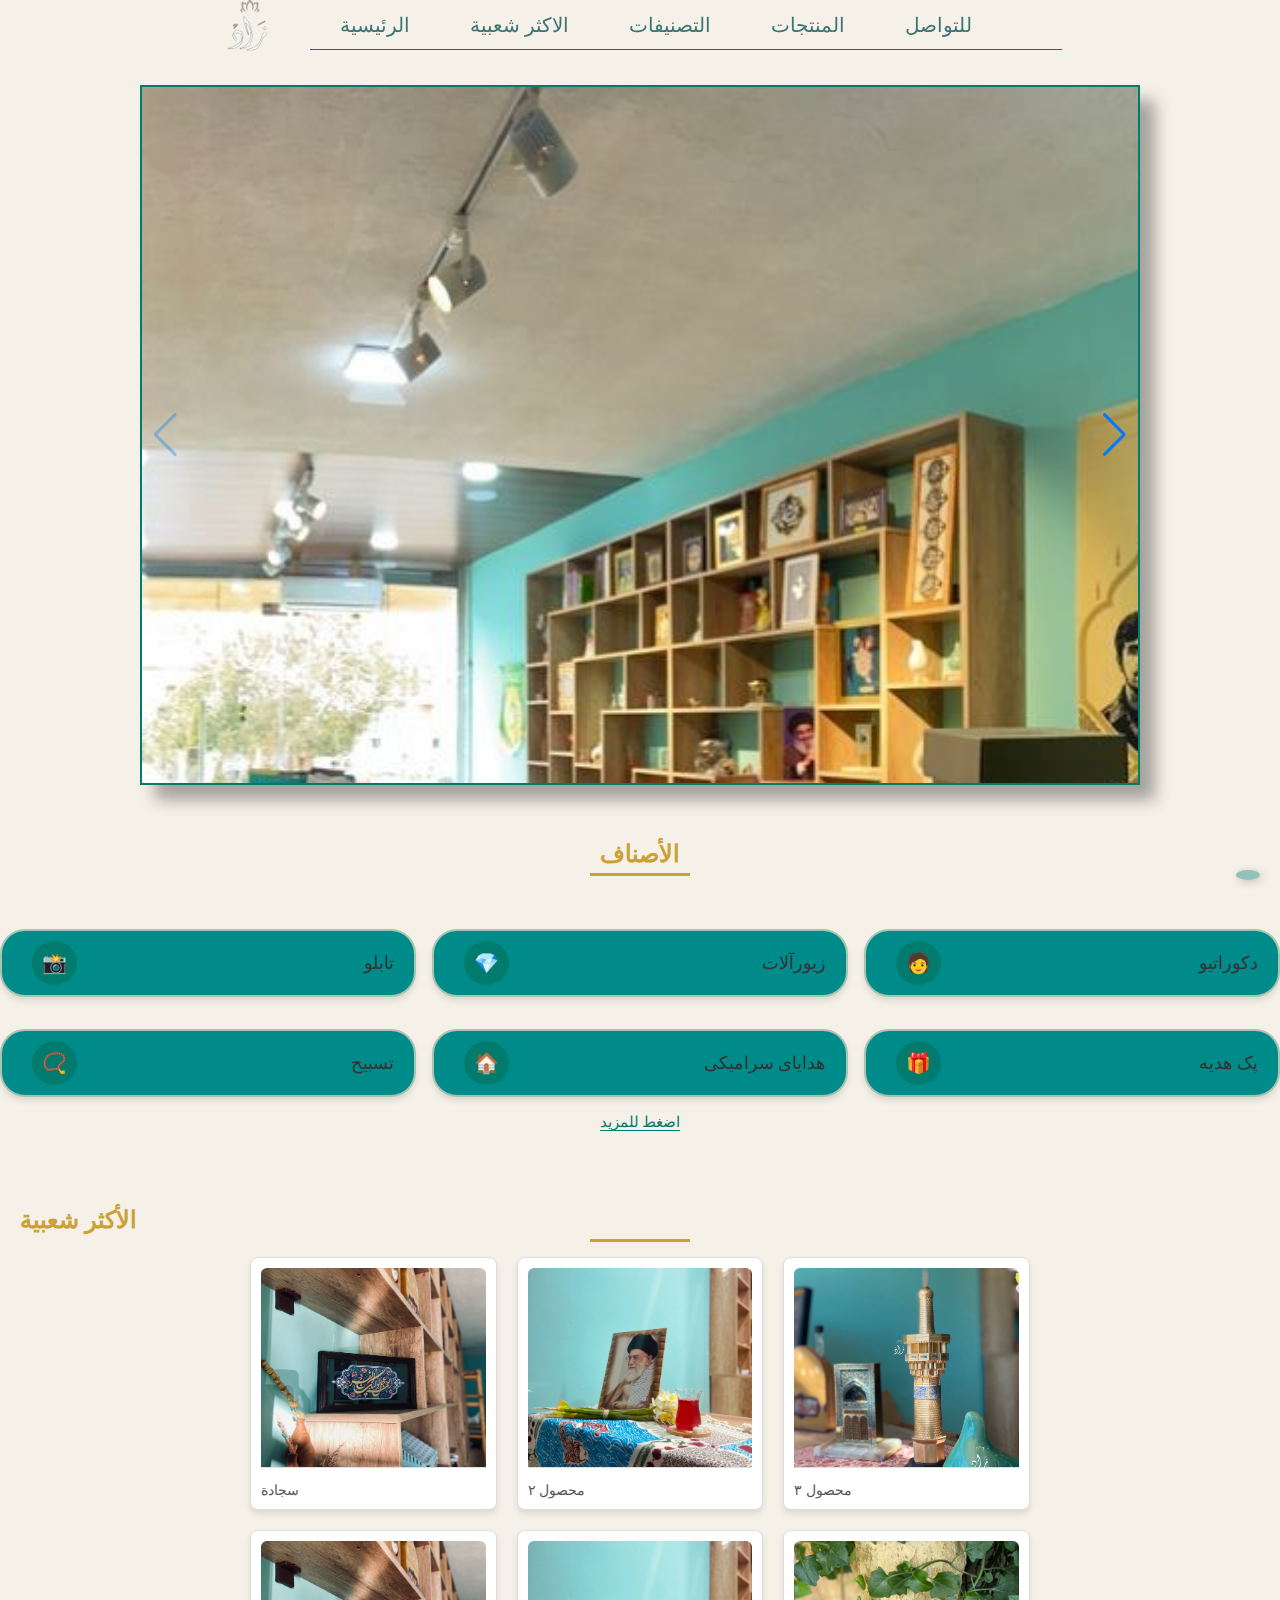
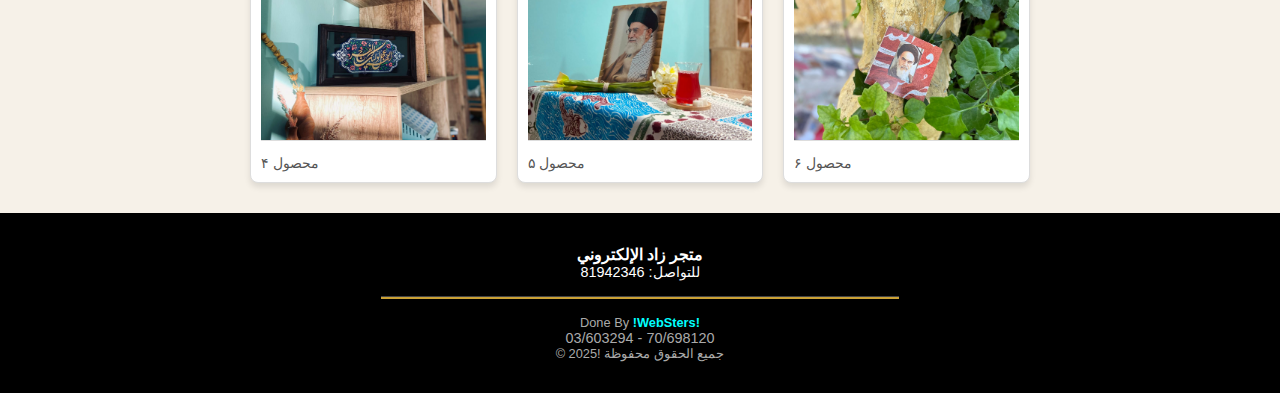
<file: html/index.html>
<!DOCTYPE html>
<html lang="en">
<head>
    <meta charset="UTF-8">
    <meta name="viewport" content="width=device-width, initial-scale=1.0">
    <title>الرئسية</title>
    <link rel="stylesheet" href="../css/home.css">
     <!--fontawesome-->
     <link rel="stylesheet" href="https://cdnjs.cloudflare.com/ajax/libs/font-awesome/6.7.1/css/all.min.css" integrity="sha512-5Hs3dF2AEPkpNAR7UiOHba+lRSJNeM2ECkwxUIxC1Q/FLycGTbNapWXB4tP889k5T5Ju8fs4b1P5z/iB4nMfSQ==" crossorigin="anonymous" referrerpolicy="no-referrer" />
     <meta name="viewport" content="width=device-width, initial-scale=1, minimum-scale=1, maximum-scale=1" />
   <!-- Link Swiper's CSS -->
  <link rel="stylesheet" href="https://cdn.jsdelivr.net/npm/swiper@11/swiper-bundle.min.css" />


</head>
<body>
    <header id="home">
        <nav>
            <img id="logo" src="../img/back.png" alt="">
          <ul class="sidebar">
            <li onclick=hideSidebar()><a href="#"><svg xmlns="http://www.w3.org/2000/svg" height="24px" viewBox="0 -960 960 960" width="24px" fill="#5f6368"><path d="m256-200-56-56 224-224-224-224 56-56 224 224 224-224 56 56-224 224 224 224-56 56-224-224-224 224Z"/></svg></a></li >     
            <li><a href="/html/index.html">الرئسية</a></li>
            <li><a href="#most">الاكثر شعبية</a></li>
            <li><a href="#category">التصنيفات</a></li>
            <li><a href="/html/item.html">المنتجات</a></li>
            <li><a href="/html/checkout.html">سلة المشتريات</a></li>
            <li><a href="/html/contact.html">للتواصل</i></a></li>
        

          </ul>
          <ul class="mainbar">
            <li id="show"><a href="/html/index.html">الرئيسية</a></li>
            <li id="show"><a href="#most">الاكثر شعبية</a></li>
            <li id="show"><a href="#category">التصنيفات</a></li>
            <li id="show"><a href="/html/item.html">المنتجات</a></li>
            <li id="show"><a href="/html/contact.html">للتواصل</a></li>
            <li id="menu" onclick=showSidebar()><a href="#"><svg xmlns="http://www.w3.org/2000/svg" height="24px" viewBox="0 -960 960 960" width="24px" fill="#3c7573"><path d="M120-240v-80h720v80H120Zm0-200v-80h720v80H120Zm0-200v-80h720v80H120Z"/></svg></a></li>
           <li> <a href="/html/checkout.html"><i class="fa-solid fa-cart-shopping"></i></a></li>
        </ul>

        </nav>
    </header>
   <div class="swipcont">
     <!-- Swiper -->
<section class="slider_container">

    <div class="containersli">
        <div class="swiper card_swiper">
            <div class="swiper-wrapper">
                <div class="swiper-slide">
                    <div class="img-box">
                        <img src="../img/home1.jpg" alt="">

                    </div>
                </div>
                <div class="swiper-slide">
                    <div class="img-box">
                        <img src="../img/home2.jpg" alt="">

                    </div>
                </div>
                <div class="swiper-slide">
                    <div class="img-box">
                        <img src="../img/home3.jpg" alt="">

                    </div>
                </div>
                <div class="swiper-slide">
                    <div class="img-box">
                        <img src="../img/home4.jpg" alt="">

                    </div>
                </div>
                <div class="swiper-slide">
                    <div class="img-box">
                        <img src="../img/home5.jpg" alt="">

                    </div>
                </div>

            </div>
            <div class="swiper-button-next"></div>
            <div class="swiper-button-prev"></div>
          </div>
        
        </div>

    </div>


</section>


<!--category icons start-->
<div class="containercategory">
    <h1 class="title" id="category">الأصناف</h1>
    <hr>
    <div class="categories">
        <div  class="category" >
            <span class="icon"> &#x1F4F8;</span>
            <span class="text">تابلو</span>
        </div>
        <div class="category" >
            <span  class="icon">&#x1F48E;</span>
            <span class="text" >زیورآلات</span>
        </div>
        <div class="category">
            <span class="icon">&#x1F9D1;</span>
            <span class="text">دکوراتیو</span>
        </div>
        <div class="category">
            <span class="icon">&#x1F4FF;</span>
            <span class="text">تسبیح</span>
        </div>
        <div class="category">
            <span class="icon">&#x1F3E0;</span>
            <span class="text">هدایای سرامیکی</span>
        </div>
        <div class="category">
            <span class="icon">&#x1F381;</span>
            <span class="text">پک هدیه</span>
        </div>
    </div>
</div>
<div class="showmore"><a href="../html/category1.html">اضغط للمزيد</a></div>
<!--category icons end-->
<!--most start-->
<div class="container1">
    <h1 class="title" id="most">الأكثر شعبية</h1>
    <hr>
    <div class="product-grid">
        <div class="product">
            <img src="../img/most1.jpg" alt="Product 1">
            <p>سجادة</p>
        </div>
        <div class="product">
            <img src="../img/most2.jpg" alt="Product 2">
            <p>محصول ۲</p>
        </div>
        <div class="product">
            <img src="../img/most4.jpg" alt="Product 3">
            <p>محصول ۳</p>
        </div>
        <div class="product">
            <img src="../img/most1.jpg" alt="Product 4">
            <p>محصول ۴</p>
        </div>
        <div class="product">
            <img src="../img/most2.jpg" alt="Product 5">
            <p>محصول ۵</p>
        </div>
        <div class="product">
            <img src="../img/most3.jpg" alt="Product 6">
            <p>محصول ۶</p>
        </div>
    </div>
</div>

<div class="buttonsbo"></div>
<!--most end-->


  <!-- Swiper JS -->
  <script src="https://cdn.jsdelivr.net/npm/swiper@11/swiper-bundle.min.js"></script>


 
    <script src="../js/appss.js"></script>
   






 <!-- Footer Start -->
<!-- Footer Start -->
<footer id="footer" style="background-color: #000; color: #fff; padding: 2rem 1rem; text-align: center; font-family: 'Poppins', sans-serif;">
    <div class="container">
        <!-- Contact Information -->
        <div class="footer-contact" style="margin-bottom: 1rem;">
            <p style="margin: 0; font-size: 1rem; font-weight: bold;">متجر زاد الإلكتروني</p>
            <p style="margin: 0; font-size: 0.9rem;">للتواصل: 81942346</p>
        </div>

        <!-- Divider Line -->
        <hr style="width: 50%; margin: 1rem auto; border: none; border-top: 1px solid #444;">

        <!-- Copyright -->
        <div class="footer-copyright" style="font-size: 0.8rem; color: #aaa;">
            <p> Done By <span style="font-weight: bold; color: #00FFFF;">!WebSters!</span></p>
            <p style="margin: 0; font-size: 0.9rem;"> 03/603294 - 70/698120</p>
            <p>&copy; 2025! جميع الحقوق محفوظة</p>
        </div>

        <!-- Scroll to Top -->
        <a href="#home" class="scrollup" style="display: inline-block; margin-top: 1rem; text-decoration: none; color: #00FFFF; font-size: 1.5rem;">
            <i class="fa-solid fa-arrow-up"></i>
        </a>
    </div>
</footer>
<!-- Footer End -->




</body>
</html>
</file>
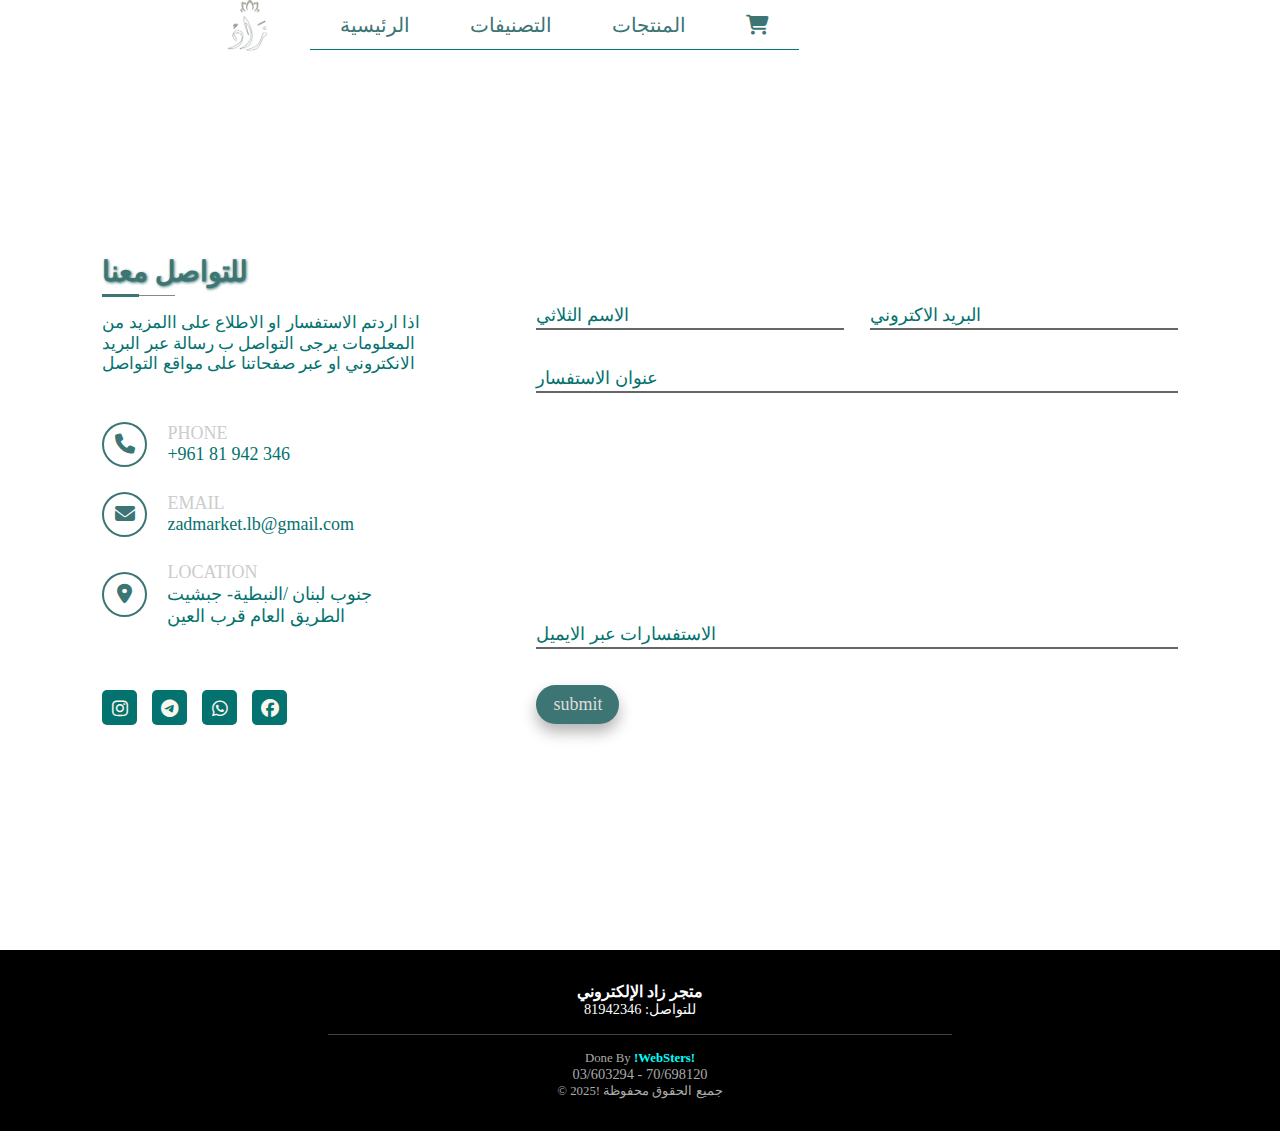
<file: html/contact.html>
<!DOCTYPE html>
<html lang="en">
<head>
    <meta charset="UTF-8">
    <meta name="viewport" content="width=device-width, initial-scale=1.0">
    <title>contact</title>
    <link rel="stylesheet" href="../css/contact.css">
    <link rel="stylesheet" href="https://cdnjs.cloudflare.com/ajax/libs/font-awesome/6.7.2/css/all.min.css">
    <script src="../js/appss.js"></script>
</head>
<body>
    <header id="home">
        <nav>
            <img id="logo" src="../img/back.png" alt="">
          <ul class="sidebar">
            <li onclick=hideSidebar()><a href="#"><svg xmlns="http://www.w3.org/2000/svg" height="24px" viewBox="0 -960 960 960" width="24px" fill="#5f6368"><path d="m256-200-56-56 224-224-224-224 56-56 224 224 224-224 56 56-224 224 224 224-56 56-224-224-224 224Z"/></svg></a></li >     
            <li><a href="/html/index.html">الرئسية</a></li>
           
            <li><a href="../html/category1.html">التصنيفات</a></li>
            <li><a href="/html/item.html">المنتجات</a></li>
            <li><a href="/html/checkout.html">سلة المشتريات</a></li>
          
        

          </ul>
          <ul class="mainbar">
            <li id="show"><a href="/html/index.html">الرئيسية</a></li>
           
            <li id="show"><a href="../html/category1.html">التصنيفات</a></li>
            <li id="show"><a href="/html/item.html">المنتجات</a></li>
            
            <li id="menu" onclick=showSidebar()><a href="#"><svg xmlns="http://www.w3.org/2000/svg" height="24px" viewBox="0 -960 960 960" width="24px" fill="#3c7573"><path d="M120-240v-80h720v80H120Zm0-200v-80h720v80H120Zm0-200v-80h720v80H120Z"/></svg></a></li>
           <li> <a href="/html/checkout.html"><i class="fa-solid fa-cart-shopping"></i></a></li>
        </ul>

        </nav>
    </header>
    <div class="container">
<main class="row">

<section class="col left">
    <div class="contactTitle">
        <h2>للتواصل معنا </h2>
        <p>اذا اردتم الاستفسار او الاطلاع على االمزيد من المعلومات يرجى التواصل ب رسالة
             عبر البريد الانكتروني او  عبر صفحاتنا على مواقع التواصل</p>
            </div>
            <div class="Contactinfo">
            <div class="Icongroup">
                <div class="Icon">
                    <i class=" fa-solid fa-phone"></i>
                </div>
         <div class="Details">
    <span>Phone</span>
    <span>+961 81 942 346</span>
       </div>
            </div>

            <div class="Icongroup">
        <div class="Icon">
         <i class=" fa-solid fa-envelope"></i>
         </div>
         <div class="Details">
    <span>Email</span>
    <span>zadmarket.lb@gmail.com</span>
       </div>
            </div>

            <div class="Icongroup">
                <div class="Icon">
                    <i class=" fa-solid fa-location-dot"></i>
                </div>
         <div class="Details">
    <span>Location</span>
    <span>جنوب لبنان /النبطية- جبشيت </span>
    <span>الطريق العام قرب العين</span>
       </div>
            </div>
    </div>


    <div class="Socailmedia">
        <a href="https://www.instagram.com/zad__lb?igsh=MWxqdzBsamV5cWJxZg=="><i class="fa-brands fa-instagram"></i></a>
        <a href="#"><i class="fa-brands fa-telegram"></i></a>
        <a href="https://chat.whatsapp.com/JtOFb7HAz7FAvAFdK7YkqY"><i class="fa-brands fa-whatsapp"></i></a>
        <a href="#"><i class="fa-brands fa-facebook"></i></a>
    </div>
</section>
<section class="col right">
    
    <form class="messageform" action="https://formsubmit.co/zadmarket.lb@gmail.com"method="POST">
        <div class="inputgroup halfwidth ">
            <input type="text" name="" required="required" >
            <label > الاسم الثلاثي</label>
        </div>

        <div class="inputgroup halfwidth ">
            <input type="email" name="" required="required" >
            <label >البريد الاكتروني  </label>
        </div>

        <div class="inputgroup fullwidth ">
            <input type="text" name="" required="required" >
            <label >عنوان الاستفسار</label>
        </div>

        <div class="inputgroup fullwidth ">
            <textarea required="required"></textarea>
            <label >الاستفسارات عبر الايميل</label>
        </div>

        <div class="inputgroup fullwidth ">
            <button>submit</button>
        </div>
    </form>
</section>

</main>


    </div>
<!-- Footer Start -->
<footer id="footer" style="background-color: #000; color: #fff; padding: 2rem 1rem; text-align: center; font-family: 'Poppins', sans-serif;">
    <div class="containers">
        <!-- Contact Information -->
        <div class="footer-contact" style="margin-bottom: 1rem;">
            <p style="margin: 0; font-size: 1rem; font-weight: bold;">متجر زاد الإلكتروني</p>
            <p style="margin: 0; font-size: 0.9rem;">للتواصل: 81942346</p>
        </div>

        <!-- Divider Line -->
        <hr style="width: 50%; margin: 1rem auto; border: none; border-top: 1px solid #444;">

        <!-- Copyright -->
        <div class="footer-copyright" style="font-size: 0.8rem; color: #aaa;">
            <p> Done By <span style="font-weight: bold; color: #00FFFF;">!WebSters!</span></p>
            <p style="margin: 0; font-size: 0.9rem;"> 03/603294 - 70/698120</p>
            <p>&copy; 2025! جميع الحقوق محفوظة</p>
        </div>
    </div>
</footer>
<!-- Footer End -->


</body>
</html>
</file>
<file: css/home.css>
:root {
    --tittle:#cba135;
    --tittle-shadow:#b39230;
    --paragraph:#6f6f6f;
    --paragraph-black:#5f5f5f;
    --borders:#d4af91;
    --gallery-back:#faf5ed;
    --btns:#3c7573;
    --btn-text:#ffffff;
    --btn-hovver:#e0c28f;
    --lines:#8e9775;
    --sidebar:#3c75733f;;
 
 
 }
 @import url('https://fonts.googleapis.com/css2?family=Poppins:ital,wght@0,100;0,200;0,300;0,400;0,500;0,600;0,700;0,800;0,900;1,100;1,200;1,300;1,400;1,500;1,600;1,700;1,800;1,900&display=swap');
 @import url('https://fonts.googleapis.com/css2?family=Cairo+Play:wght@200..1000&family=Harmattan:wght@400;500;600;700&family=Noto+Nastaliq+Urdu:wght@400..700&display=swap');
 
 * {
    margin: 0;
    padding: 0;
    box-sizing: border-box;
  }
  h2,h3{
    font-family:'harmattan'  ;
  }
  html {
    scroll-behavior: smooth;
  }
  .container {
    
    max-width: 1100px;
    margin: auto;
    padding: 0 2rem;
  }  




 body{
    margin: 0;
  background-color:#efe6d68f;
    


    color: #eee;
    font-family: Poppins;
    font-size: 12px;
}
hr{
    width: 100px;
    height: 3px;
    background-color: var(--tittle);
    border: none;
    margin: 5px auto;
    
  }
  
a{
    text-decoration: none;
}
header{
    width: 900px;
    max-width: 100%;
    margin: auto;
    height: 50px;
    display: flex;
    align-items: center;
    position: relative;
    z-index: 100;
}
nav{
    display: flex;
    justify-content: space-between;
    align-items: center;
    position: fixed;
}
nav img{
    max-width: 120px;
}
nav ul{
    width: 100%;
    list-style: none;
    display: flex;
    justify-content: space-between;
    align-items: center;
}
nav li{
    height: 50px;
}
nav a{
    font-size: 20px;
    height: 100%;
    padding: 0 30px;
    text-decoration: none;
    display: flex;
    align-items: center;
    color: var(--btns);
    font-weight: 900 bold;
    border-bottom: 1px solid #007B6E;

}
nav a:hover{
    border-bottom: 1px solid var(--borders);
    text-shadow: 1px 1px 1px var(--tittle-shadow);


}
.sidebar{

    position: fixed;
    top: 0;
    right: 0;
    height: 100vh;
    width: 250px;
    z-index: 1210;
    background-color: var(--sidebar);
    backdrop-filter: blur(10px);
    box-shadow: -10px 0 10px rgba(0, 0, 0, 0.1);
    display: none;
    flex-direction: column;
    align-items: flex-start;
    justify-content: flex-start;
}
#menu{
    display: none;
}
.sidebar li , .sidebar a{
    width: 100%;
    color: #fff;

}


/* Cart Sidebar */
.cart-sidebar {
    position: fixed;
    right: -300px;
    top: 0;
    width: 300px;
    height: 100%;
    background-color: #3c75733f;
    box-shadow: -2px 0 5px rgba(0, 0, 0, 0.2);
    transition: right 0.3s;
  }
  
  .cart-sidebar.active {
    right: 0;
  }
  
  .sidebar-header {
    display: flex;
    justify-content: space-between;
    align-items: center;
    padding: 10px;
    border-bottom: 1px solid #d4af91;
  }
  
  .sidebar-footer {
    padding: 10px;
    border-top: 1px solid #d4af91;
    text-align: center;
  }
  .cart-icon {
    font-size: 30px;
    position: relative;
    cursor: pointer;
  }
  
  .cart-icon .material-icons {
    font-size: 32px;
    color: white;
  }
  
  #cart-count {
    position: absolute;
    top: -10px;
    right: -10px;
    background-color: red;
    color: white;
    font-size: 14px;
    padding: 2px 6px;
    border-radius: 50%;
  }  



.swiper {
    max-width: 1000px;
    max-height: 700px;
    margin-top: 35px;
   box-shadow: 15px 15px 15px rgba(0, 0, 0, 0.33);
   border: 2px solid #007B6E;
} 
  .swiper-slide {
  
    text-align: center;
    font-size: 18px;
    background: #fff;
    display: flex;
    justify-content: center;
    align-items: center;
  }

  .swiper-slide img {
    display: flex;
    width: 100%;
    height: 100%;
    object-fit: cover;
  
  }
/* category start */

.containercategory {
    text-align: center;
  align-items: center;
  justify-content: center;
 
}

.title {
    font-weight: 800;
    font-size: 24px;
    color: #cba135;
    margin-top: 55px;
    align-items: center;

}

.categories {
padding-top: 3rem;
    display: grid;
    flex-wrap: wrap;
    justify-content:center;
    align-items: center;
    gap: 2px;
    grid-template-columns: repeat(3,1fr);
    width: 100%;
  column-gap: 1rem;
  row-gap: 2rem;
}

.category {
    display: flex;
    align-items: center;
    margin: auto;
    justify-content: space-between;
    background-color: darkcyan;
    border: 2px solid #a9c3b2;
    border-radius: 25px;
    padding: 10px 20px;
    width: 100%;
    box-shadow: 0 4px 6px rgba(0, 0, 0, 0.1);
    transition: transform 0.3s ease;
}

.category:hover {
    transform: scale(1.05);
}

.icon {
    background-color: #007B6E;
    color: #ffffff;
    border-radius: 50%;
    padding: 10px;
    font-size: 20px;
    margin-left: 10px;
}

.text {
    font-size: 18px;
    color: #333333;
}
.showmore{

margin: auto;
text-align: center;
justify-content: center;
padding-top: 1rem;
font-size: 15px;
}
.showmore a{
 color: #007B6E;
 border-bottom: 1px solid #007B6E;
transition: .5s ease;
}
.showmore a:hover{

    transform:scale(1.05);
}
/* category end */


/*footer start*/
footer{
    background-color: #000;
}
#footer {
    font-size: 14px;
  
}

#footer a.scrollup:hover {
    color: #005f5f;
}



/*footer end*/
/*most start*/

/* Container and heading */
.container1 {
    padding: 20px;
}

h1 {

 font-weight: 800;
    font-size: 24px;
    color: #cba135;
    margin-top: 55px;
    align-items: center;
    justify-content: center;
}

/* Grid layout */
.product-grid {
    display: grid;
    grid-template-columns: repeat(3, 1fr); /* 2 products per row */
    gap: 20px;
    margin: 0 auto;
    padding: 10px;
    max-width: 800px;
}

/* Product card */
.product {
    background-color: #fff;
    border: 1px solid #ddd;
    border-radius: 8px;
    box-shadow: 0 4px 6px rgba(0, 0, 0, 0.1);
    overflow: hidden;
    transition: transform 0.2s, box-shadow 0.2s;
    padding: 10px;
}

.product:hover {
    transform: translateY(-5px);
    box-shadow: 0 8px 12px rgba(0, 0, 0, 0.2);
}

/* Product image */
.product img {
    width: 100%;
    height: 200px; /* Fixed height for uniform images */
    object-fit: cover; /* Ensures images are scaled proportionally */
    border-bottom: 1px solid #ddd;
    margin-bottom: 10px;
    border-radius: 6px 6px 0 0;
}

/* Product text */
.product p {
    margin: 0;
    font-size: 14px;
    color: #555;
}
/*most end*/

/* Scroll up */
.scrollup {
    position: fixed;
    bottom: 20px;
    right: 20px;
    font-size: 18px;
    color: #fff;
    background-color: #007b6f65;
    padding: 5px 12px;
    border-radius: 50%;
    box-shadow: 2px 2px 10px rgba(0, 0, 0, 0.2);
    transition: all 0.3s ease;
  }
  
  .scrollup:hover {
    transform: scale(0.84);
  }



@media screen and (max-width: 678px) {
    .carousel .list .item .content{
        padding-right: 0;
    }
    .carousel .list .item .content .title{
        font-size: 30px;
    }
    #show{
        display: none;
    }
    #menu{
        display: flex;
    }
    .thumbnail{
        display: none;
    }
    .categories {
        display: grid;
        flex-wrap: wrap;
        justify-content:center;
        align-items: center;
        gap: 2px;
        grid-template-columns: repeat(2,1fr);
        width: 100%;
        column-gap: 3rem;
        row-gap: 1rem;

    }
    .product-grid {
        display: grid;
        grid-template-columns: repeat(2, 1fr); /* 2 products per row */
        gap: 20px;
        margin: 0 auto;
        padding: 10px;
        max-width: 800px;
    }
    
.swiper {
    max-width: 400px;
    max-height: 500px;
    margin-top: 35px;
   box-shadow: 15px 15px 15px rgba(0, 0, 0, 0.33);
   border: 2px solid #007B6E;
} 
}
/*tablet responsive*/
@media(max-width: 768px){
    #about .about-content {
        grid-template-columns: 1fr;
        row-gap: 3rem;
    }
  #footer {
        font-size: 12px;
        padding: 1.5rem 1rem;
    }
}
/*mobile responsive*/

@media(max-width:528px){


    #home nav .mainbar{
        padding: 30px;
        padding-bottom: 10px;
    }

}
</file>
<file: css/contact.css>
:root {
    --tittle:#cba135;
    --tittle-shadow:#b39230;
    --paragraph:#6f6f6f;
    --paragraph-black:#5f5f5f;
    --borders:#d4af91;
    --gallery-back:#faf5ed;
    --btns:#3c7573;
    --btn-text:#ffffff;
    --btn-hovver:#e0c28f;
    --lines:#8e9775;
    --sidebar:#3c75733f;;
 
 
 }
/* القاعدة الأساسية */
* {
    margin: 0;
    padding: 0;
    box-sizing: border-box;
    font-family: 'Poppins', sans-serif;
    font-family: 'GE-SS';
}

/* لون الخلفية الأساسية */
body {
    width: 100%;
    min-height: 100vh;
    background-color:#fff;
    color: #eee;
}

/* لون الخلفيات الثانوية */
.section-secondary {
    background-color: #F8F2EC;
}
a{
    text-decoration: none;
}
header{
    width: 900px;
    max-width: 100%;
    margin: auto;
    height: 50px;
    display: flex;
    align-items: center;
    position: relative;
    z-index: 100;
}
nav{
    display: flex;
    justify-content: space-between;
    align-items: center;
}
nav img{
    max-width: 120px;
}
nav ul{
    width: 100%;
    list-style: none;
    display: flex;
    justify-content: space-between;
    align-items: center;
}
nav li{
    height: 50px;
}
nav a{
    font-size: 20px;
    height: 100%;
    padding: 0 30px;
    text-decoration: none;
    display: flex;
    align-items: center;
    color: var(--btns);
    font-weight: 900 bold;
    border-bottom: 1px solid #007B6E;

}
nav a:hover{
    border-bottom: 1px solid var(--borders);
    text-shadow: 1px 1px 1px var(--tittle-shadow);


}
.sidebar{

    position: fixed;
    top: 0;
    right: 0;
    height: 100vh;
    width: 250px;
    z-index: 1210;
    background-color: var(--sidebar);
    backdrop-filter: blur(10px);
    box-shadow: -10px 0 10px rgba(0, 0, 0, 0.1);
    display: none;
    flex-direction: column;
    align-items: flex-start;
    justify-content: flex-start;
}
#menu{
    display: none;
}
.sidebar li , .sidebar a{
    width: 100%;

}
/* حاوية العرض */
.container {
    width: 100%;
    min-height: 100vh;
    display: flex;
    justify-content: center;
    align-items: center;
    padding: 30px 8%;
}

/* عرض الصفوف */
.container .row {
    display: flex;
    justify-content: space-between;
    width: 100%;
    max-width: 1100px;
}

/* الأعمدة */
.row section.col {
    display: flex;
    flex-direction: column;
}

/* الأعمدة اليسرى */
.row section.left {
    flex-basis: 35%;
    min-width: 320px;
    margin-right: 60px;
}

/* الأعمدة اليمنى */
.row section.right {
    flex-basis: 60%;
}

/* عنوان الاتصالات */
section.left .contactTitle h2 {
    position: relative;
    font-size: 28px;
    color: #3c7573;
    display: inline-block;
    margin-bottom: 25px;
    text-shadow: 1px 1px 3px #3c7573;
}

section.left .contactTitle h2::before {
    content: '';
    position: absolute;
    width: 50%;
    height: 1px;
    background-color: #888;
    top: 120%;
    left: 0;
}

section.left .contactTitle h2::after {
    content: '';
    position: absolute;
    width: 25%;
    height: 3px;
    background-color: #3c7573;
    top: calc(120% - 1px);
    left: 0;
}

section.left .contactTitle p {
    font-size: 17px;
    color: #04726e;
    letter-spacing: 1px;
    line-height: 1.2;
    padding-bottom: 22px; 
}

/* معلومات الاتصال */
section.left .Contactinfo {
    margin-bottom: 16px;
}

.Contactinfo .Icongroup {
    display: flex;
    align-items: center;
    margin: 25px 0px;
}

.Icongroup .Icon {
    width: 45px;
    height: 45px;
    border: 2px solid #3c7573;
    border-radius: 50%;
    margin-right: 20px;
    position: relative;
}

.Icongroup .Icon i {
    font-size: 20px;
    color: var(--btns);
    position: absolute;
    top: 50%;
    left: 50%;
    transform: translate(-50%, -50%);
}

.Icongroup .Details span {
    display: block;
    color: #04726e;
    font-size: 18px;
}

.Icongroup .Details span:nth-child(1) {
    text-transform: uppercase;
    color: #ccc;
}

/* وسائل التواصل الاجتماعي */
section.left .Socailmedia {
    display: flex;
    justify-content: flex-start;
    align-items: center;
    flex-wrap: wrap;
    margin: 22px 0px 20px;
}

.Socailmedia a {
    width: 35px;
    height: 35px;
    text-decoration: none;
    text-align: center;
    margin-right: 15px;
    border-radius: 5px;
    background-color: #04726e;
    transition: 0.4s;
}

.Socailmedia a i {
    color: #faf5ed;
    font-size: 18px;
    line-height: 35px;
    border: 1px solid transparent;
    transition-delay: 0.4s; 
    transition: 0.4s; 
}

.Socailmedia a:hover {
    transform: translateY(-5px);
    background-color: #00fff769;
    color: #3c7573;
    border: 1px solid var(--sidebar);
}

.Socailmedia a:hover i {
    color: #04726e;
}

/* نموذج الرسائل */
.row section.right .messageform {
    display: flex;
    justify-content: space-between;
    flex-wrap: wrap;
    padding-top: 30px;
}

.row section.right .inputgroup {
    margin: 18px 0px;
    position: relative;
}

.messageform .halfwidth {
    flex-basis: 48%;
}

.messageform .fullwidth {
    flex-basis: 100%;
}

.messageform input, .messageform textarea {
    width: 100%;
    font-size: 18px;
    padding: 2px 0px;
    background-color: #2e2e2e00;
    color: #ddd;
    border: none;
    border-bottom: 2px solid #666;
    outline: none;
}

.messageform textarea {
    resize: none;
    height: 220px;
    display: block;
}

textarea::-webkit-scrollbar {
    width: 5px;
}

textarea::-webkit-scrollbar-track {
    background-color: #1e1e1e;
    border-radius: 15px;
}

textarea::-webkit-scrollbar-thumb {
    background-color: #3c7573;
    border-radius: 15px;
}

.inputgroup label {
    position: absolute;
    left: 0;
    bottom: 4px;
    color: #04726e;
    font-size: 18px;
    transition: 0.4s;
    pointer-events: none;
}

.inputgroup label:nth-child(4) label {
    top: 2px;
}

.inputgroup input:focus ~ label, .inputgroup textarea:focus ~ label,
.inputgroup input:valid ~ label, .inputgroup textarea:valid ~ label {
    transform: translateY(-30px);
    font-size: 16px;
}

.inputgroup button {
    padding: 8px 16px;
    font-size: 18px;
    background-color: #3c7573;
    color: #ddd;
    border: 1px solid transparent;
    border-radius: 25px;
    outline: none;
    cursor: pointer;
    box-shadow: 0px 8px 15px rgba(0, 0, 0, 0.3);
    transition: 0.4s;
}

.inputgroup button:hover {
    background-color: #00fff769;
    color: #3c7573;
    border: 1px solid var(--sidebar);
    box-shadow: 0px 8px 15px rgba(0, 0, 0, 0.3);
}

/*footer start*/
footer{
    background-color: #000;
}
#footer {
    font-size: 14px;
  
}

#footer a.scrollup:hover {
    color: #005f5f;
}



/*footer end*/
/* استجابة لجهاز العرض */
@media (max-width: 1100px) {
    .messageform .halfwidth {
        flex-basis: 100%;
    }
}

@media (max-width: 900px) {
    .container .row {
        flex-wrap: wrap;
    }
    
    .row section.left, .row section.right {
        flex-basis: 100%;
        margin: 0px;
    }
}
@media screen and (max-width: 678px) {
    .carousel .list .item .content{
        padding-right: 0;
    }
    .carousel .list .item .content .title{
        font-size: 30px;
    }
    #show{
        display: none;
    }
    #menu{
        display: flex;
        margin-right: 30px;
    }
    .thumbnail{
        display: none;
    }
}
</file>
